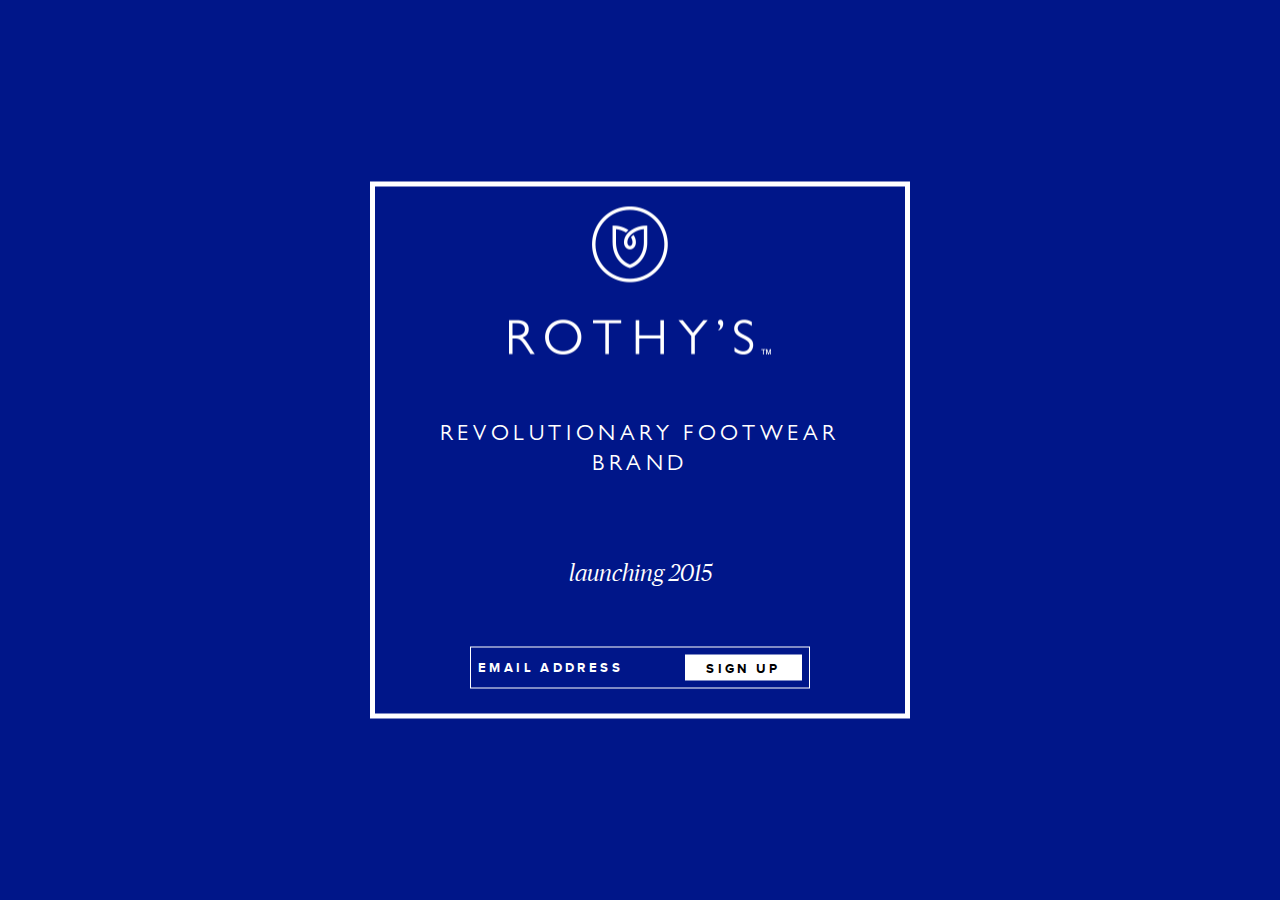
<file: index.html>
<!DOCTYPE html>
<!--[if lt IE 7]>      <html class="no-js lt-ie9 lt-ie8 lt-ie7"> <![endif]-->
<!--[if IE 7]>         <html class="no-js lt-ie9 lt-ie8"> <![endif]-->
<!--[if IE 8]>         <html class="no-js lt-ie9"> <![endif]-->
<!--[if gt IE 8]><!-->
<html class="no-js">
<!--<![endif]-->

<head>
    <meta charset="utf-8">
    <meta http-equiv="X-UA-Compatible" content="IE=edge">
    <meta name="description" content="">
    <meta name="keywords" content="rothy's, rothys, footwear, shoes">
    <meta name="viewport" content="width=device-width, initial-scale=1">

    <title>Rothy's San Francisco - Footwear and  Shoes</title>


    <link rel="shortcut icon" href="favicon.ico" type="image/x-icon" />


    <!--link rel="stylesheet" href="fonts/font.css"-->
    <!--link rel="stylesheet" href="css/normalize.min.css"-->
    <!--link rel="stylesheet" href="css/main.css"-->

    <link rel="stylesheet" href="css/app.css">

    <!--[if lt IE 9]>
  <script src="js/vendor/html5-3.6-respond-1.1.0.min.js"></script>
  <![endif]-->

</head>

<body>

    <!--[if lt IE 7]>
  <p class="browsehappy">You are using an <strong>outdated</strong> browser. Please <a href="http://browsehappy.com/">upgrade your browser</a> to improve your experience.</p>
  <![endif]-->

    <div class="launch-screen">
        <div class="screen">
            <h1 class="logo ir">Rothy's</h1>
            <h2>Revolutionary Footwear Brand</h2>
            <p class="message">launching 2015</p>

            <!-- .MailChimp Signup Form -->
            <div id="mc_embed_signup">

               <form action="//rothys.us7.list-manage.com/subscribe/post?u=142a40c09349b5757c2645b20&amp;id=2c8669926d" method="post" id="mc-embedded-subscribe-form" name="mc-embedded-subscribe-form" class="validate" target="_blank" novalidate>

                    <div id="mc_embed_signup_scroll" class="clearfix">

                        <div class="mc-field-group pull-left">
                            <label for="mce-EMAIL" class="hide">Email Address
                            </label>
                            <input type="email" value="" name="EMAIL" class="field" id="mce-EMAIL" required placeholder="Email Address" />
                        </div>

                        <div id="mce-responses" class="clear">
                            <div class="response hide" id="mce-error-response"></div>
                            <div class="response hide" id="mce-success-response"></div>
                        </div>
                        <!-- real people should not fill this in and expect good things - do not remove this or risk form bot signups-->

                        <div style="position: absolute; left: -5000px;">
                            <input type="text" name="b_142a40c09349b5757c2645b20_2c8669926d" tabindex="-1" value="">
                        </div>

                        <div class="pull-right">
                            <input type="submit" value="Sign Up" name="subscribe" id="mc-embedded-subscribe" class="btn" />
                        </div>

                    </div>

                </form>
                <!-- form -->

            </div>
            <!--/.mc_embed_signup-->
        </div>
        <!-- /.screen -->
    </div>
    <!-- /.launch-screen -->


    <script src="http://ajax.googleapis.com/ajax/libs/jquery/1.11.1/jquery.min.js"></script>
    <script>

    jQuery(document).ready(function(){
       jQuery('#mce-EMAIL').on('focusout', function(){
           if( ! check_email( jQuery(this).val() ) ) {
               alert("invalid email");
           }
       });

       jQuery('form').submit( function(e){
           if( ! check_email( jQuery('#mce-EMAIL').val() ) ) {
               e.preventDefault();
               alert("invalid email");
           }
       });

       check_email = function(email) {
           var regex = /^([a-zA-Z0-9_.+-])+\@(([a-zA-Z0-9-])+\.)+([a-zA-Z0-9]{2,4})+$/;
           if( regex.test( email ) ) {
               return true;
           }

           return false;
       }
   });


    (function(i, s, o, g, r, a, m) {
        i['GoogleAnalyticsObject'] = r;
        i[r] = i[r] || function() {
            (i[r].q = i[r].q || []).push(arguments)
        }, i[r].l = 1 * new Date();
        a = s.createElement(o),
        m = s.getElementsByTagName(o)[0];
        a.async = 1;
        a.src = g;
        m.parentNode.insertBefore(a, m)
    })(window, document, 'script', '//www.google-analytics.com/analytics.js', 'ga');

    ga('create', 'UA-55130811-1', 'auto');
    ga('send', 'pageview');
    </script>

</body>

</html>
</file>
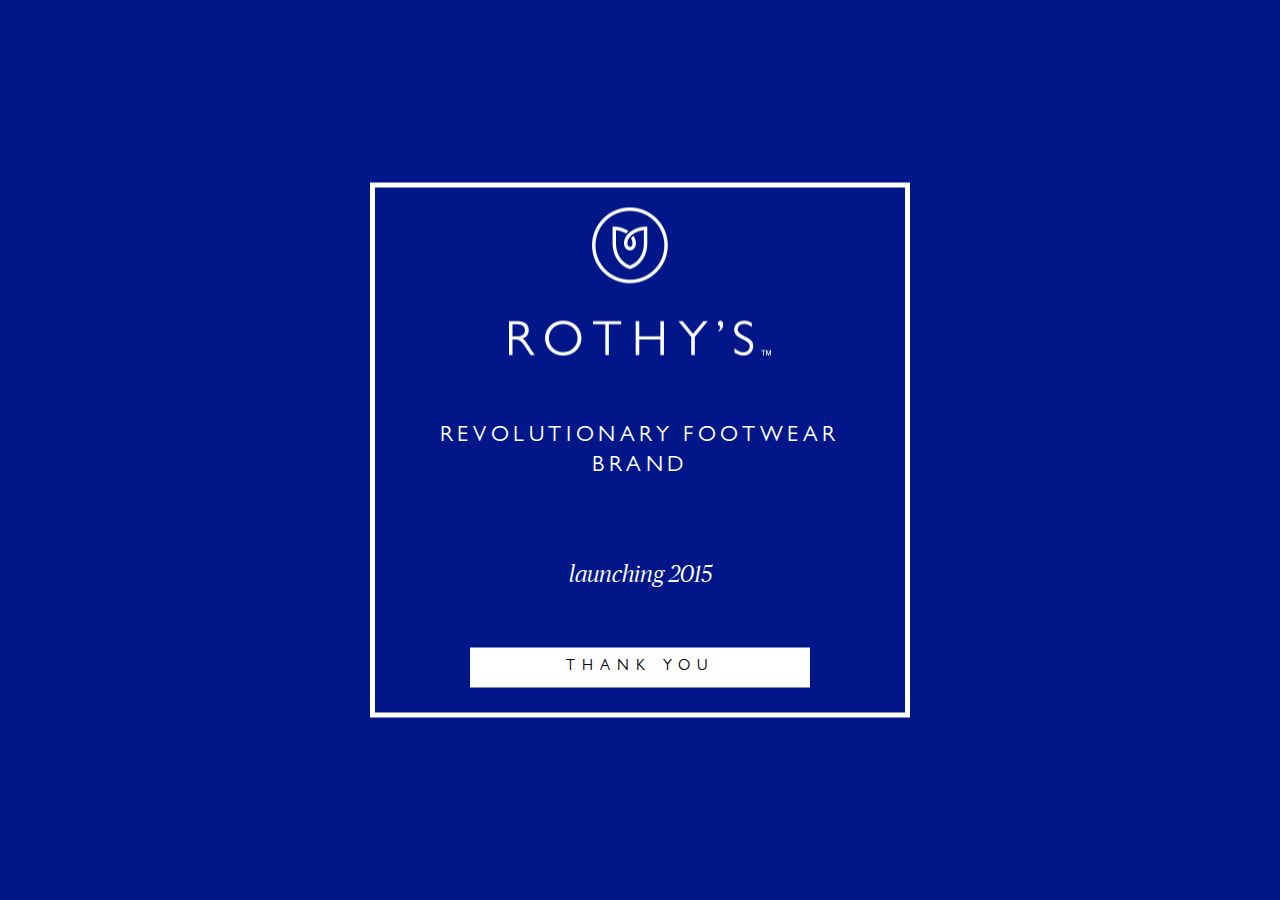
<file: thankyou.html>
<!DOCTYPE html>
<!--[if lt IE 7]>      <html class="no-js lt-ie9 lt-ie8 lt-ie7"> <![endif]-->
<!--[if IE 7]>         <html class="no-js lt-ie9 lt-ie8"> <![endif]-->
<!--[if IE 8]>         <html class="no-js lt-ie9"> <![endif]-->
<!--[if gt IE 8]><!-->
<html class="no-js">
<!--<![endif]-->

<head>
    <meta charset="utf-8">
    <meta http-equiv="X-UA-Compatible" content="IE=edge">
    <meta name="description" content="">
    <meta name="keywords" content="rothy's, rothys, footwear, shoes">
    <meta name="viewport" content="width=device-width, initial-scale=1">

    <title>Rothy's San Francisco - Footwear and  Shoes</title>


    <link rel="shortcut icon" href="favicon.ico" type="image/x-icon" />

    <!--link rel="stylesheet" href="fonts/font.css"-->
    <!--link rel="stylesheet" href="css/normalize.min.css"-->
    <!--link rel="stylesheet" href="css/main.css"-->

    <link rel="stylesheet" href="css/app.css">

    <!--[if lt IE 9]>
  <script src="js/vendor/html5-3.6-respond-1.1.0.min.js"></script>
  <![endif]-->

</head>

<body>

    <!--[if lt IE 7]>
  <p class="browsehappy">You are using an <strong>outdated</strong> browser. Please <a href="http://browsehappy.com/">upgrade your browser</a> to improve your experience.</p>
  <![endif]-->

    <div class="launch-screen">
        <div class="screen">
            <h1 class="logo ir">Rothy's</h1>
            <h2>Revolutionary Footwear Brand</h2>
            <p class="message">launching 2015</p>

            <div class="thank-you">
              Thank you
            </div>
        </div>
        <!-- /.screen -->
    </div>
    <!-- /.launch-screen -->


    <script src="//ajax.googleapis.com/ajax/libs/jquery/1.11.1/jquery.min.js"></script>
    <script>
    window.jQuery || document.write('<script src="/js/vendor/jquery-1.11.1.min.js"><\/script>')
    </script>
    <script src="js/main.js"></script>
    <!-- Google Analytics: change UA-XXXXX-X to be your site's ID. -->
    <script>
    (function(i, s, o, g, r, a, m) {
        i['GoogleAnalyticsObject'] = r;
        i[r] = i[r] || function() {
            (i[r].q = i[r].q || []).push(arguments)
        }, i[r].l = 1 * new Date();
        a = s.createElement(o),
        m = s.getElementsByTagName(o)[0];
        a.async = 1;
        a.src = g;
        m.parentNode.insertBefore(a, m)
    })(window, document, 'script', '//www.google-analytics.com/analytics.js', 'ga');

    ga('create', 'UA-55130811-1', 'auto');
    ga('send', 'pageview');
    </script>

</body>

</html>
</file>
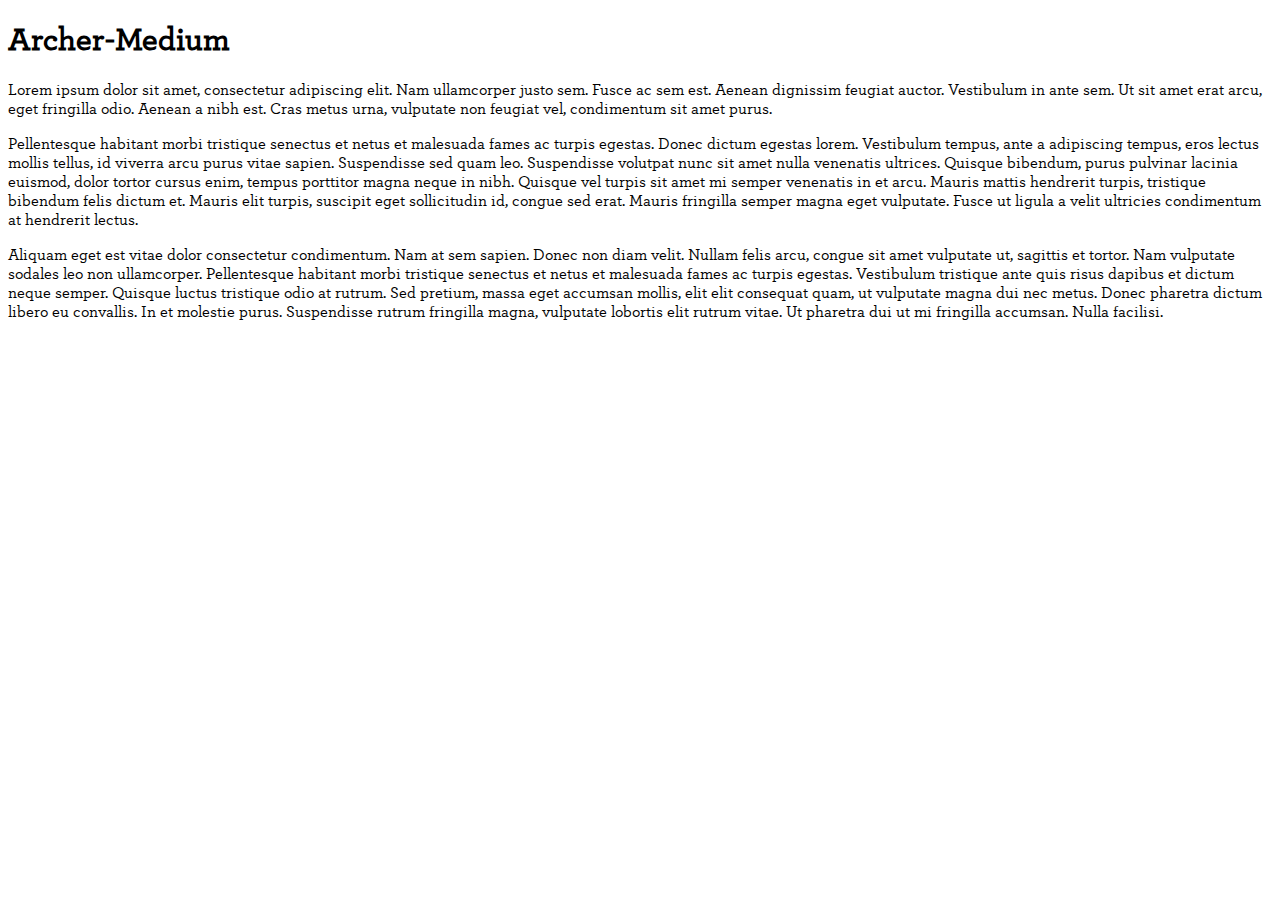
<file: fonts/Archer-Medium-preview.html>
<!DOCTYPE html>

<head>
  <title>test</title>
  <link rel="stylesheet" type="text/css" href="font.css">
  <style type="text/css">
    body{ font-family: 'Archer Medium' }
  </style>
</head>

<body>
  <h1>Archer-Medium</h1>
  <p>
    Lorem ipsum dolor sit amet, consectetur adipiscing elit. Nam ullamcorper justo sem. Fusce ac sem est. Aenean dignissim feugiat auctor. Vestibulum in ante sem. Ut sit amet erat arcu, eget fringilla odio. Aenean a nibh est. Cras metus urna, vulputate non feugiat vel, condimentum sit amet purus.
  </p>

  <p>
    Pellentesque habitant morbi tristique senectus et netus et malesuada fames ac turpis egestas. Donec dictum egestas lorem. Vestibulum tempus, ante a adipiscing tempus, eros lectus mollis tellus, id viverra arcu purus vitae sapien. Suspendisse sed quam leo. Suspendisse volutpat nunc sit amet nulla venenatis ultrices. Quisque bibendum, purus pulvinar lacinia euismod, dolor tortor cursus enim, tempus porttitor magna neque in nibh. Quisque vel turpis sit amet mi semper venenatis in et arcu. Mauris mattis hendrerit turpis, tristique bibendum felis dictum et. Mauris elit turpis, suscipit eget sollicitudin id, congue sed erat. Mauris fringilla semper magna eget vulputate. Fusce ut ligula a velit ultricies condimentum at hendrerit lectus.
  </p>

  <p>
    Aliquam eget est vitae dolor consectetur condimentum. Nam at sem sapien. Donec non diam velit. Nullam felis arcu, congue sit amet vulputate ut, sagittis et tortor. Nam vulputate sodales leo non ullamcorper. Pellentesque habitant morbi tristique senectus et netus et malesuada fames ac turpis egestas. Vestibulum tristique ante quis risus dapibus et dictum neque semper. Quisque luctus tristique odio at rutrum. Sed pretium, massa eget accumsan mollis, elit elit consequat quam, ut vulputate magna dui nec metus. Donec pharetra dictum libero eu convallis. In et molestie purus. Suspendisse rutrum fringilla magna, vulputate lobortis elit rutrum vitae. Ut pharetra dui ut mi fringilla accumsan. Nulla facilisi.
  </p>

</body>
</html>
</file>
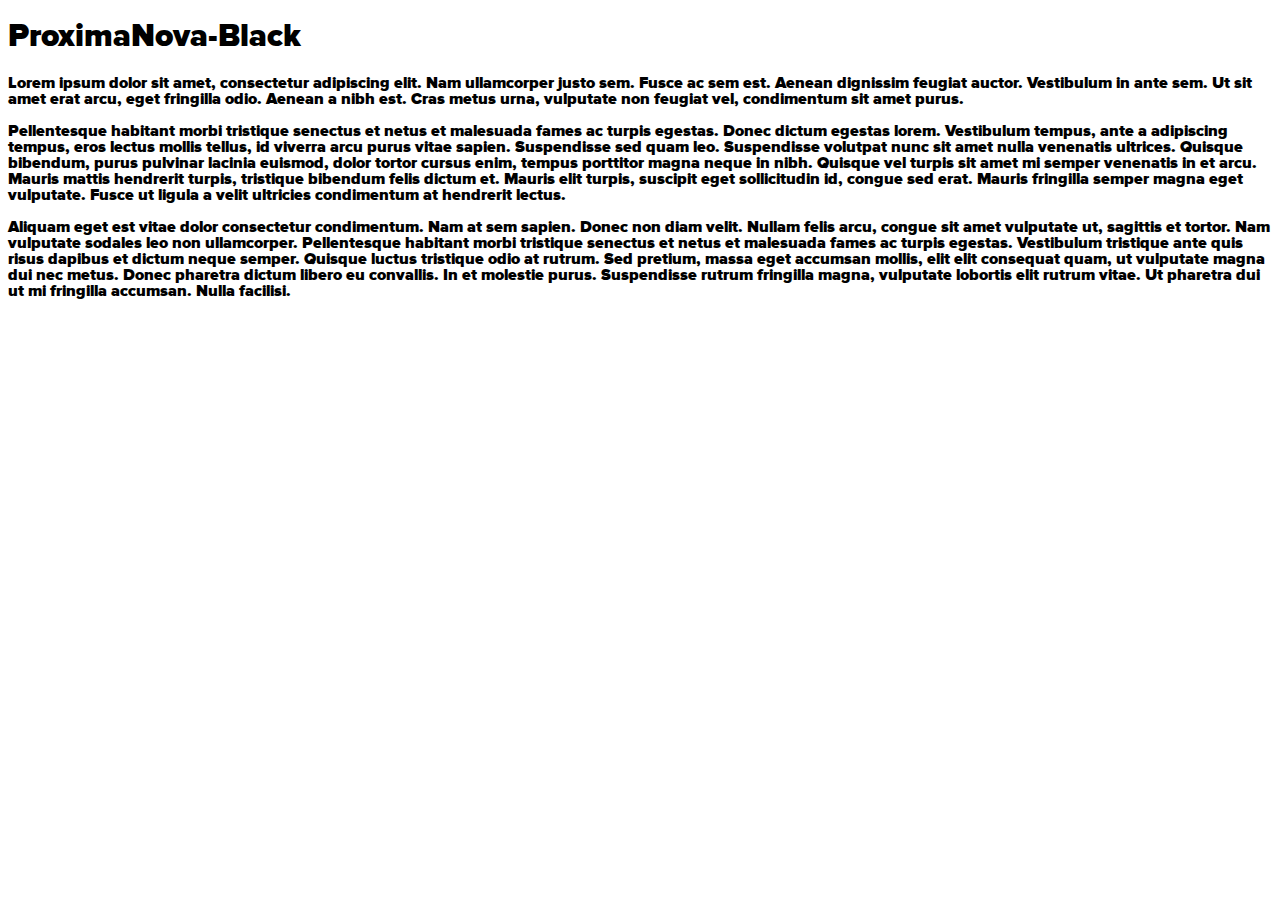
<file: fonts/ProximaNova-Black-preview.html>
<!DOCTYPE html>

<head>
  <title>test</title>
  <link rel="stylesheet" type="text/css" href="font.css">
  <style type="text/css">
    body{ font-family: 'Proxima Nova Bl' }
  </style>
</head>

<body>
  <h1>ProximaNova-Black</h1>
  <p>
    Lorem ipsum dolor sit amet, consectetur adipiscing elit. Nam ullamcorper justo sem. Fusce ac sem est. Aenean dignissim feugiat auctor. Vestibulum in ante sem. Ut sit amet erat arcu, eget fringilla odio. Aenean a nibh est. Cras metus urna, vulputate non feugiat vel, condimentum sit amet purus.
  </p>

  <p>
    Pellentesque habitant morbi tristique senectus et netus et malesuada fames ac turpis egestas. Donec dictum egestas lorem. Vestibulum tempus, ante a adipiscing tempus, eros lectus mollis tellus, id viverra arcu purus vitae sapien. Suspendisse sed quam leo. Suspendisse volutpat nunc sit amet nulla venenatis ultrices. Quisque bibendum, purus pulvinar lacinia euismod, dolor tortor cursus enim, tempus porttitor magna neque in nibh. Quisque vel turpis sit amet mi semper venenatis in et arcu. Mauris mattis hendrerit turpis, tristique bibendum felis dictum et. Mauris elit turpis, suscipit eget sollicitudin id, congue sed erat. Mauris fringilla semper magna eget vulputate. Fusce ut ligula a velit ultricies condimentum at hendrerit lectus.
  </p>

  <p>
    Aliquam eget est vitae dolor consectetur condimentum. Nam at sem sapien. Donec non diam velit. Nullam felis arcu, congue sit amet vulputate ut, sagittis et tortor. Nam vulputate sodales leo non ullamcorper. Pellentesque habitant morbi tristique senectus et netus et malesuada fames ac turpis egestas. Vestibulum tristique ante quis risus dapibus et dictum neque semper. Quisque luctus tristique odio at rutrum. Sed pretium, massa eget accumsan mollis, elit elit consequat quam, ut vulputate magna dui nec metus. Donec pharetra dictum libero eu convallis. In et molestie purus. Suspendisse rutrum fringilla magna, vulputate lobortis elit rutrum vitae. Ut pharetra dui ut mi fringilla accumsan. Nulla facilisi.
  </p>

</body>
</html>
</file>
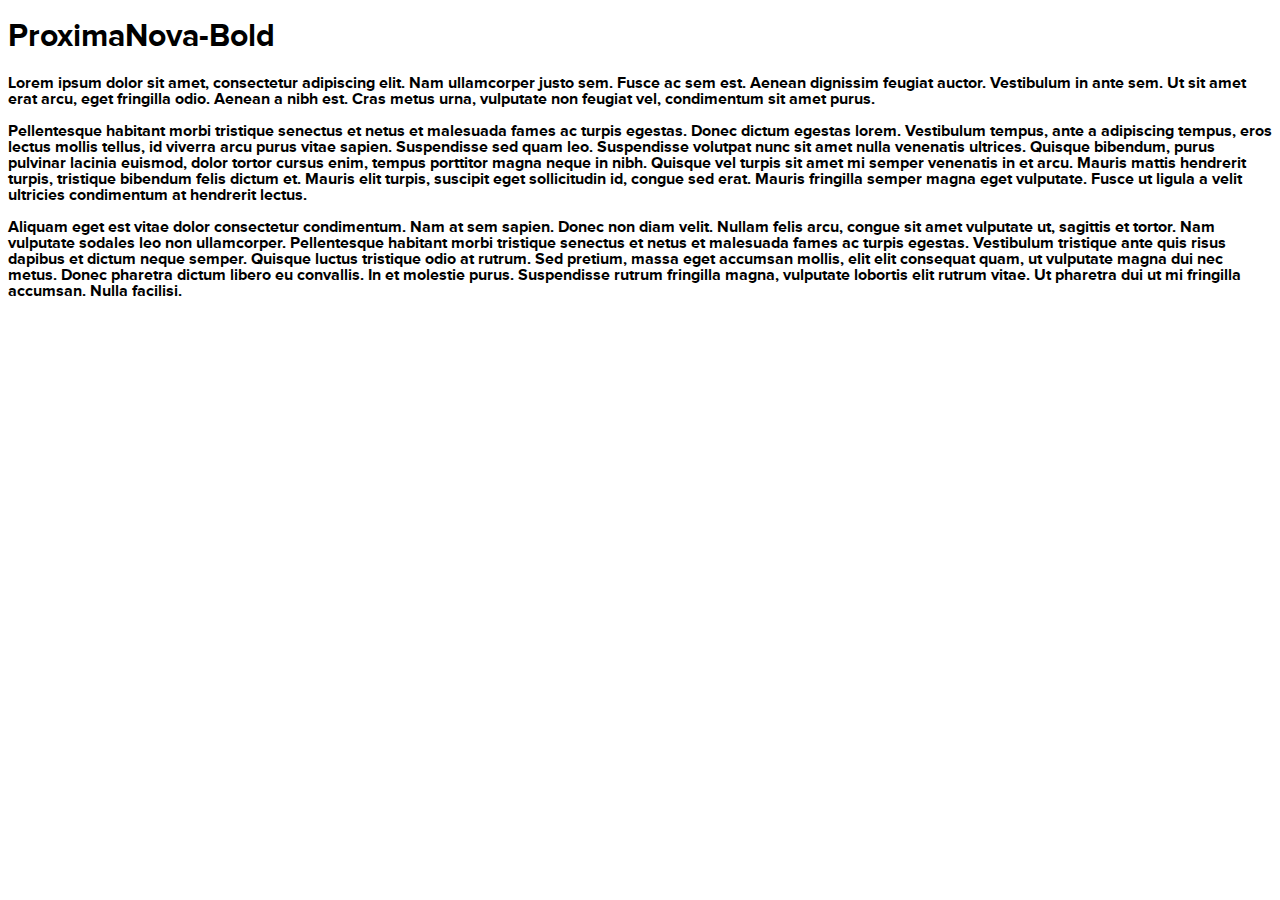
<file: fonts/ProximaNova-Bold-preview.html>
<!DOCTYPE html>

<head>
  <title>test</title>
  <link rel="stylesheet" type="text/css" href="font.css">
  <style type="text/css">
    body{ font-family: 'Proxima Nova Rg' }
  </style>
</head>

<body>
  <h1>ProximaNova-Bold</h1>
  <p>
    Lorem ipsum dolor sit amet, consectetur adipiscing elit. Nam ullamcorper justo sem. Fusce ac sem est. Aenean dignissim feugiat auctor. Vestibulum in ante sem. Ut sit amet erat arcu, eget fringilla odio. Aenean a nibh est. Cras metus urna, vulputate non feugiat vel, condimentum sit amet purus.
  </p>

  <p>
    Pellentesque habitant morbi tristique senectus et netus et malesuada fames ac turpis egestas. Donec dictum egestas lorem. Vestibulum tempus, ante a adipiscing tempus, eros lectus mollis tellus, id viverra arcu purus vitae sapien. Suspendisse sed quam leo. Suspendisse volutpat nunc sit amet nulla venenatis ultrices. Quisque bibendum, purus pulvinar lacinia euismod, dolor tortor cursus enim, tempus porttitor magna neque in nibh. Quisque vel turpis sit amet mi semper venenatis in et arcu. Mauris mattis hendrerit turpis, tristique bibendum felis dictum et. Mauris elit turpis, suscipit eget sollicitudin id, congue sed erat. Mauris fringilla semper magna eget vulputate. Fusce ut ligula a velit ultricies condimentum at hendrerit lectus.
  </p>

  <p>
    Aliquam eget est vitae dolor consectetur condimentum. Nam at sem sapien. Donec non diam velit. Nullam felis arcu, congue sit amet vulputate ut, sagittis et tortor. Nam vulputate sodales leo non ullamcorper. Pellentesque habitant morbi tristique senectus et netus et malesuada fames ac turpis egestas. Vestibulum tristique ante quis risus dapibus et dictum neque semper. Quisque luctus tristique odio at rutrum. Sed pretium, massa eget accumsan mollis, elit elit consequat quam, ut vulputate magna dui nec metus. Donec pharetra dictum libero eu convallis. In et molestie purus. Suspendisse rutrum fringilla magna, vulputate lobortis elit rutrum vitae. Ut pharetra dui ut mi fringilla accumsan. Nulla facilisi.
  </p>

</body>
</html>
</file>
<file: css/app.css>
article,aside,details,figcaption,figure,footer,header,hgroup,main,nav,section,summary{display:block}audio,canvas,video{display:inline-block;*display:inline;*zoom:1}audio:not([controls]){display:none;height:0}[hidden]{display:none}html{font-size:100%;-ms-text-size-adjust:100%;-webkit-text-size-adjust:100%}html,button,input,select,textarea{font-family:sans-serif}body{margin:0}a:focus{outline:thin dotted}a:active,a:hover{outline:0}h1{font-size:2em;margin:.67em 0}h2{font-size:1.5em;margin:.83em 0}h3{font-size:1.17em;margin:1em 0}h4{font-size:1em;margin:1.33em 0}h5{font-size:.83em;margin:1.67em 0}h6{font-size:.67em;margin:2.33em 0}abbr[title]{border-bottom:1px dotted}b,strong{font-weight:700}blockquote{margin:1em 40px}dfn{font-style:italic}hr{-moz-box-sizing:content-box;box-sizing:content-box;height:0}mark{background:#ff0;color:#000}p,pre{margin:1em 0}code,kbd,pre,samp{font-family:monospace,serif;_font-family:'courier new',monospace;font-size:1em}pre{white-space:pre;white-space:pre-wrap;word-wrap:break-word}q{quotes:none}q:before,q:after{content:'';content:none}small{font-size:80%}sub,sup{font-size:75%;line-height:0;position:relative;vertical-align:baseline}sup{top:-.5em}sub{bottom:-.25em}dl,menu,ol,ul{margin:1em 0}dd{margin:0 0 0 40px}menu,ol,ul{padding:0 0 0 40px}nav ul,nav ol{list-style:none;list-style-image:none}img{border:0;-ms-interpolation-mode:bicubic}svg:not(:root){overflow:hidden}figure{margin:0}form{margin:0}fieldset{border:1px solid silver;margin:0 2px;padding:.35em .625em .75em}legend{border:0;padding:0;white-space:normal;*margin-left:-7px}button,input,select,textarea{font-size:100%;margin:0;vertical-align:baseline;*vertical-align:middle}button,input{line-height:normal}button,select{text-transform:none}button,html input[type="button"],input[type="reset"],input[type="submit"]{-webkit-appearance:button;cursor:pointer;*overflow:visible}button[disabled],html input[disabled]{cursor:default}input[type="checkbox"],input[type="radio"]{box-sizing:border-box;padding:0;*height:13px;*width:13px}input[type="search"]{-webkit-appearance:textfield;-moz-box-sizing:content-box;-webkit-box-sizing:content-box;box-sizing:content-box}input[type="search"]::-webkit-search-cancel-button,input[type="search"]::-webkit-search-decoration{-webkit-appearance:none}button::-moz-focus-inner,input::-moz-focus-inner{border:0;padding:0}textarea{overflow:auto;vertical-align:top}table{border-collapse:collapse;border-spacing:0}@font-face{font-family:'Archer Medium';src:url(../fonts/Archer-Medium-Pro.eot);src:url(../fonts/Archer-Medium-Pro.eot?#iefix) format("embedded-opentype"),url(../fonts/Archer-Medium-Pro.woff) format("woff"),url(../fonts/Archer-Medium-Pro.ttf) format("truetype"),url(../fonts/Archer-Medium-Pro.svg#3472b81f1efd0530ef5aab40255f240c) format("svg");font-style:normal;font-weight:400}@font-face{font-family:'Proxima Nova Bl';src:url(../fonts/ProximaNova-Black.eot);src:url(../fonts/ProximaNova-Black.eot?#iefix) format("embedded-opentype"),url(../fonts/ProximaNova-Black.woff) format("woff"),url(../fonts/ProximaNova-Black.ttf) format("truetype"),url(../fonts/ProximaNova-Black.svg#5216c1cacb478b35a513d81c80dc8ad7) format("svg");font-style:normal;font-weight:400}@font-face{font-family:'Proxima Nova Rg';src:url(../fonts/ProximaNova-Bold.eot);src:url(../fonts/ProximaNova-Bold.eot?#iefix) format("embedded-opentype"),url(../fonts/ProximaNova-Bold.woff) format("woff"),url(../fonts/ProximaNova-Bold.ttf) format("truetype"),url(../fonts/ProximaNova-Bold.svg#d1e00a8fb1fd9b428ab6b90409479fde) format("svg");font-style:normal;font-weight:700}@font-face{font-family:'Publico Banner Web';src:url(../fonts/PublicoBanner-LightItalic-Web.eot);src:url(../fonts/PublicoBanner-LightItalic-Web.eot?#iefix) format("embedded-opentype"),url(../fonts/PublicoBanner-LightItalic-Web.woff) format("woff"),url(../fonts/PublicoBanner-LightItalic-Web.ttf) format("truetype"),url('../fonts/PublicoBanner-LightItalic-Web.svg#Publico Banner Web') format("svg");font-weight:300;font-style:italic;font-stretch:normal}@font-face{font-family:'GillSansMTPro-Book';src:url(../fonts/GillSansMTPro-Book.eot?#iefix) format("embedded-opentype"),url(../fonts/GillSansMTPro-Book.otf) format("opentype"),url(../fonts/GillSansMTPro-Book.woff) format("woff"),url(../fonts/GillSansMTPro-Book.ttf) format("truetype"),url(../fonts/GillSansMTPro-Book.svg#GillSansMTPro-Book) format("svg");font-weight:400;font-style:normal}html,button,input,select,textarea{color:#222;-webkit-appearance:none}html{font-size:1em;line-height:1.4}::-moz-selection{background:#b3d4fc;text-shadow:none}::selection{background:#b3d4fc;text-shadow:none}img{vertical-align:middle}*{-webkit-box-sizing:border-box;-moz-box-sizing:border-box;box-sizing:border-box;-webkit-font-smoothing:antialiased}:after,:before{-webkit-box-sizing:border-box;-moz-box-sizing:border-box;box-sizing:border-box}.browsehappy{margin:.2em 0;background:#ccc;color:#000;padding:.2em 0}::-webkit-input-placeholder{color:#fff}:-moz-placeholder{color:#fff}::-moz-placeholder{color:#fff}:-ms-input-placeholder{color:#fff}input:focus{outline:none}html,body{height:100%}body{font:16px/26px Helvetica,Helvetica Neue,Arial;background:#001689;background-size:cover}.launch-screen{width:540px;position:relative;top:50%;left:50%;-ms-transform:translate(-50%,-50%);-webkit-transform:translate(-50%,-50%);transform:translate(-50%,-50%)}.launch-screen .screen{border:5px solid #fff;text-align:center;color:#fff;padding:20px 30px 25px}.logo{background:url(../images/logo.png) no-repeat left top transparent;width:262px;height:148px;background-size:contain;margin:0 auto}h2{font-family:'GillSansMTPro-Book';font-size:21.91px;text-transform:uppercase;line-height:30px;margin:66px 0 10px;font-weight:400;letter-spacing:.21em}.message{font-family:'Publico Banner Web';font-style:italic;font-size:24px;margin-top:80px;margin-bottom:60px}#mc_embed_signup_scroll,.thank-you{max-width:340px;width:100%;margin:0 auto}#mc_embed_signup_scroll{border:1px solid #fff;padding:7px}.field,.btn{font-family:'Proxima Nova Rg';font-size:13px;text-transform:uppercase;display:inline-block;height:26px;line-height:22px;vertical-align:top;padding:0;letter-spacing:.26em}.field{border:none;background:transparent;color:#fff;padding:0;width:190px}.btn{width:117px;background-color:#fff;color:#000;border:0;padding-top:3px;-webkit-border-radius:0;-moz-border-radius:0;border-radius:0;-webkit-appearance:none}.thank-you{background-color:#fff;color:#000;font-family:'GillSansMTPro-Book';font-size:15px;line-height:40px;letter-spacing:.46em;text-transform:uppercase}.ir{background-color:transparent;border:0;overflow:hidden;*text-indent:-9999px}.ir:before{content:"";display:block;width:0;height:150%}.hidden,.hide{display:none!important;visibility:hidden}.clearfix:before,.clearfix:after{content:" ";display:table}.clearfix:after{clear:both}.clearfix{*zoom:1}.pull-left{float:left}.pull-right{float:right}.social{margin:30px 0 0;text-align:right}@media only screen and (max-width: 640px){.logo{width:150px;height:85px}.launch-screen{width:290px;height:320px;padding-left:15px;padding-right:15px}.launch-screen .screen{border-width:0;padding:30px}h2{font-size:15px;margin-top:15px;line-height:26px}.message{font-size:15px;margin-top:30px;margin-bottom:20px}.field,.btn{width:100%}.field{margin-bottom:10px}.pull-left{float:none}.pull-right{float:none}}@media print{*{background:transparent!important;color:#000!important;box-shadow:none!important;text-shadow:none!important}a,a:visited{text-decoration:underline}a[href]:after{content:" (" attr(href)")"}abbr[title]:after{content:" (" attr(title)")"}.ir a:after,a[href^="javascript:"]:after,a[href^="#"]:after{content:""}pre,blockquote{border:1px solid #999;page-break-inside:avoid}thead{display:table-header-group}tr,img{page-break-inside:avoid}img{max-width:100%!important}@page{margin:.5cm}p,h2,h3{orphans:3;widows:3}h2,h3{page-break-after:avoid}}
</file>
<file: fonts/font.css>
@font-face {
  font-family: 'Archer Medium';
  src: url('Archer-Medium-Pro.eot'); /* IE9 Compat Modes */
  src: url('Archer-Medium-Pro.eot?#iefix') format('embedded-opentype'), /* IE6-IE8 */
       url('Archer-Medium-Pro.woff') format('woff'), /* Modern Browsers */
       url('Archer-Medium-Pro.ttf')  format('truetype'), /* Safari, Android, iOS */
       url('Archer-Medium-Pro.svg#3472b81f1efd0530ef5aab40255f240c') format('svg'); /* Legacy iOS */
       
  font-style:   normal;
  font-weight:  400;
}

@font-face {
  font-family: 'Proxima Nova Bl';
  src: url('ProximaNova-Black.eot'); /* IE9 Compat Modes */
  src: url('ProximaNova-Black.eot?#iefix') format('embedded-opentype'), /* IE6-IE8 */
       url('ProximaNova-Black.woff') format('woff'), /* Modern Browsers */
       url('ProximaNova-Black.ttf')  format('truetype'), /* Safari, Android, iOS */
       url('ProximaNova-Black.svg#5216c1cacb478b35a513d81c80dc8ad7') format('svg'); /* Legacy iOS */
       
  font-style:   normal;
  font-weight:  400;
}

@font-face {
  font-family: 'Proxima Nova Rg';
  src: url('ProximaNova-Bold.eot'); /* IE9 Compat Modes */
  src: url('ProximaNova-Bold.eot?#iefix') format('embedded-opentype'), /* IE6-IE8 */
       url('ProximaNova-Bold.woff') format('woff'), /* Modern Browsers */
       url('ProximaNova-Bold.ttf')  format('truetype'), /* Safari, Android, iOS */
       url('ProximaNova-Bold.svg#d1e00a8fb1fd9b428ab6b90409479fde') format('svg'); /* Legacy iOS */
       
  font-style:   normal;
  font-weight:  700;
}
</file>
